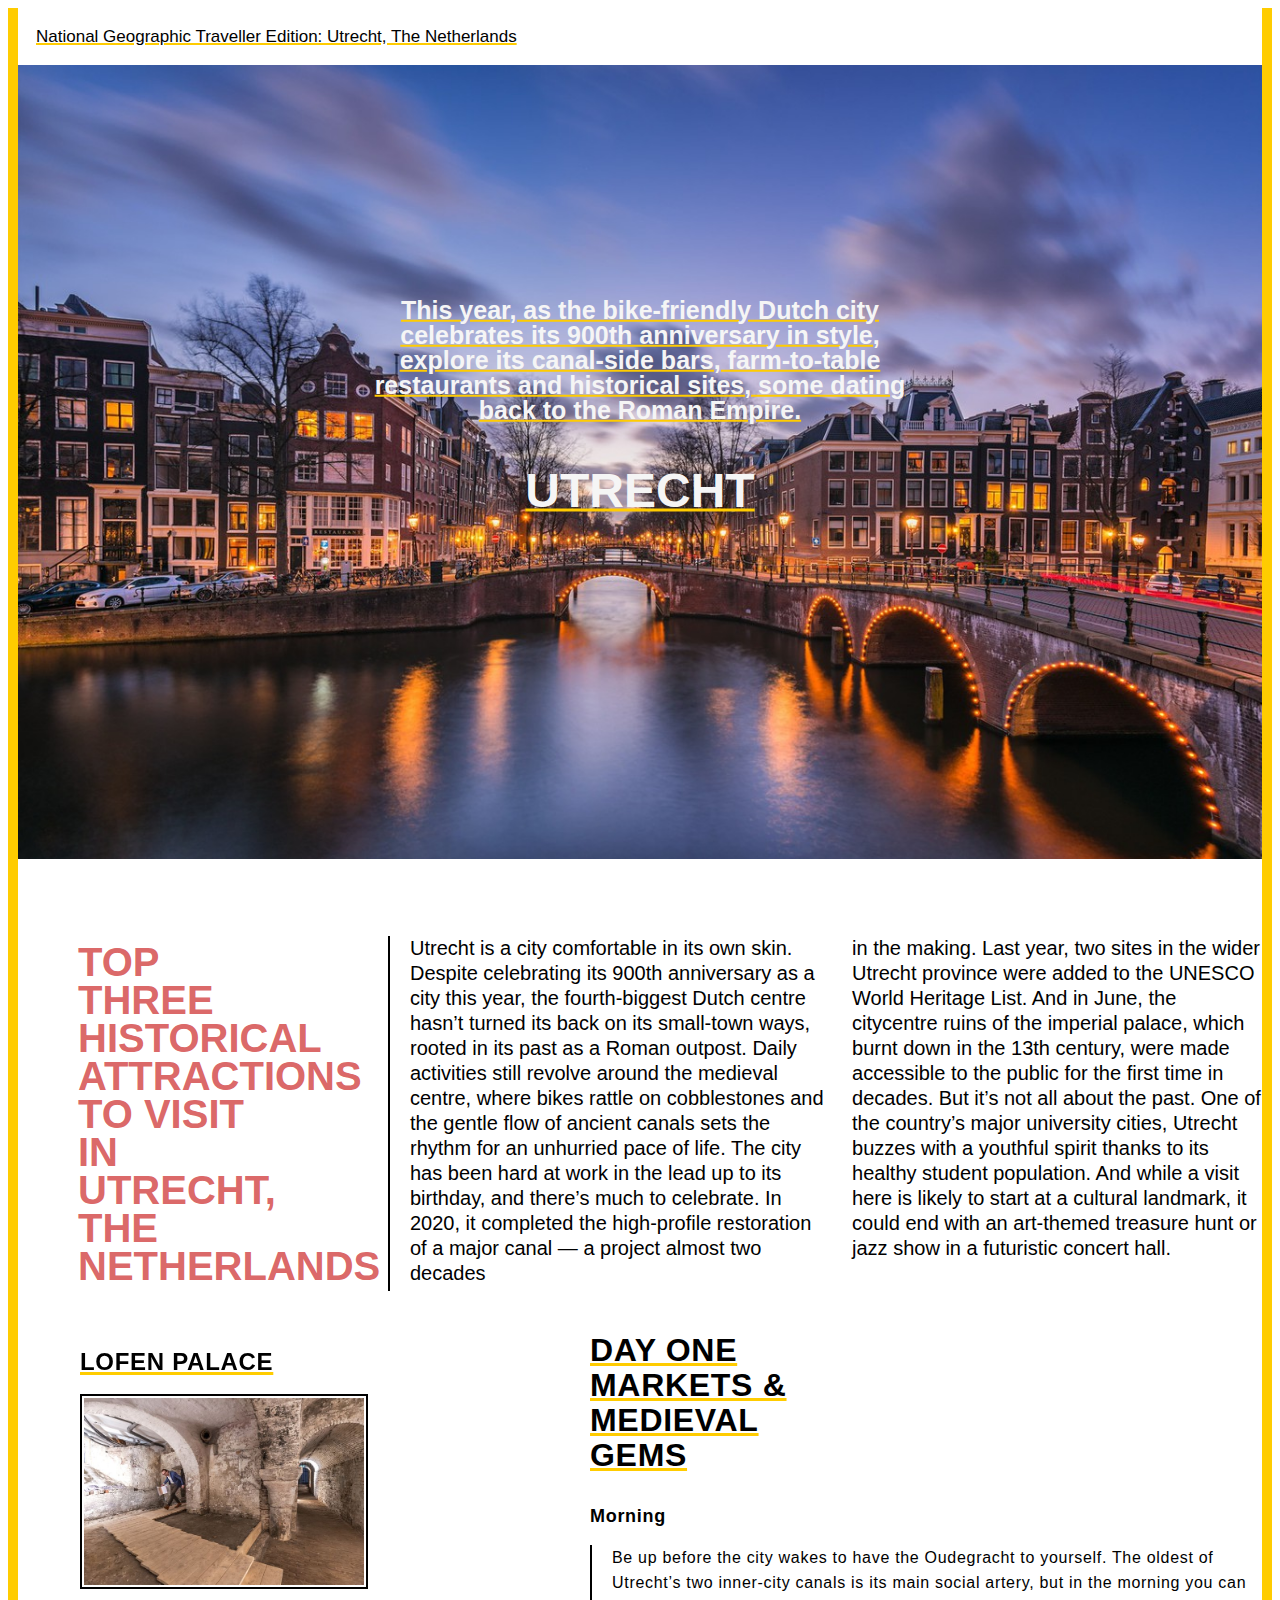
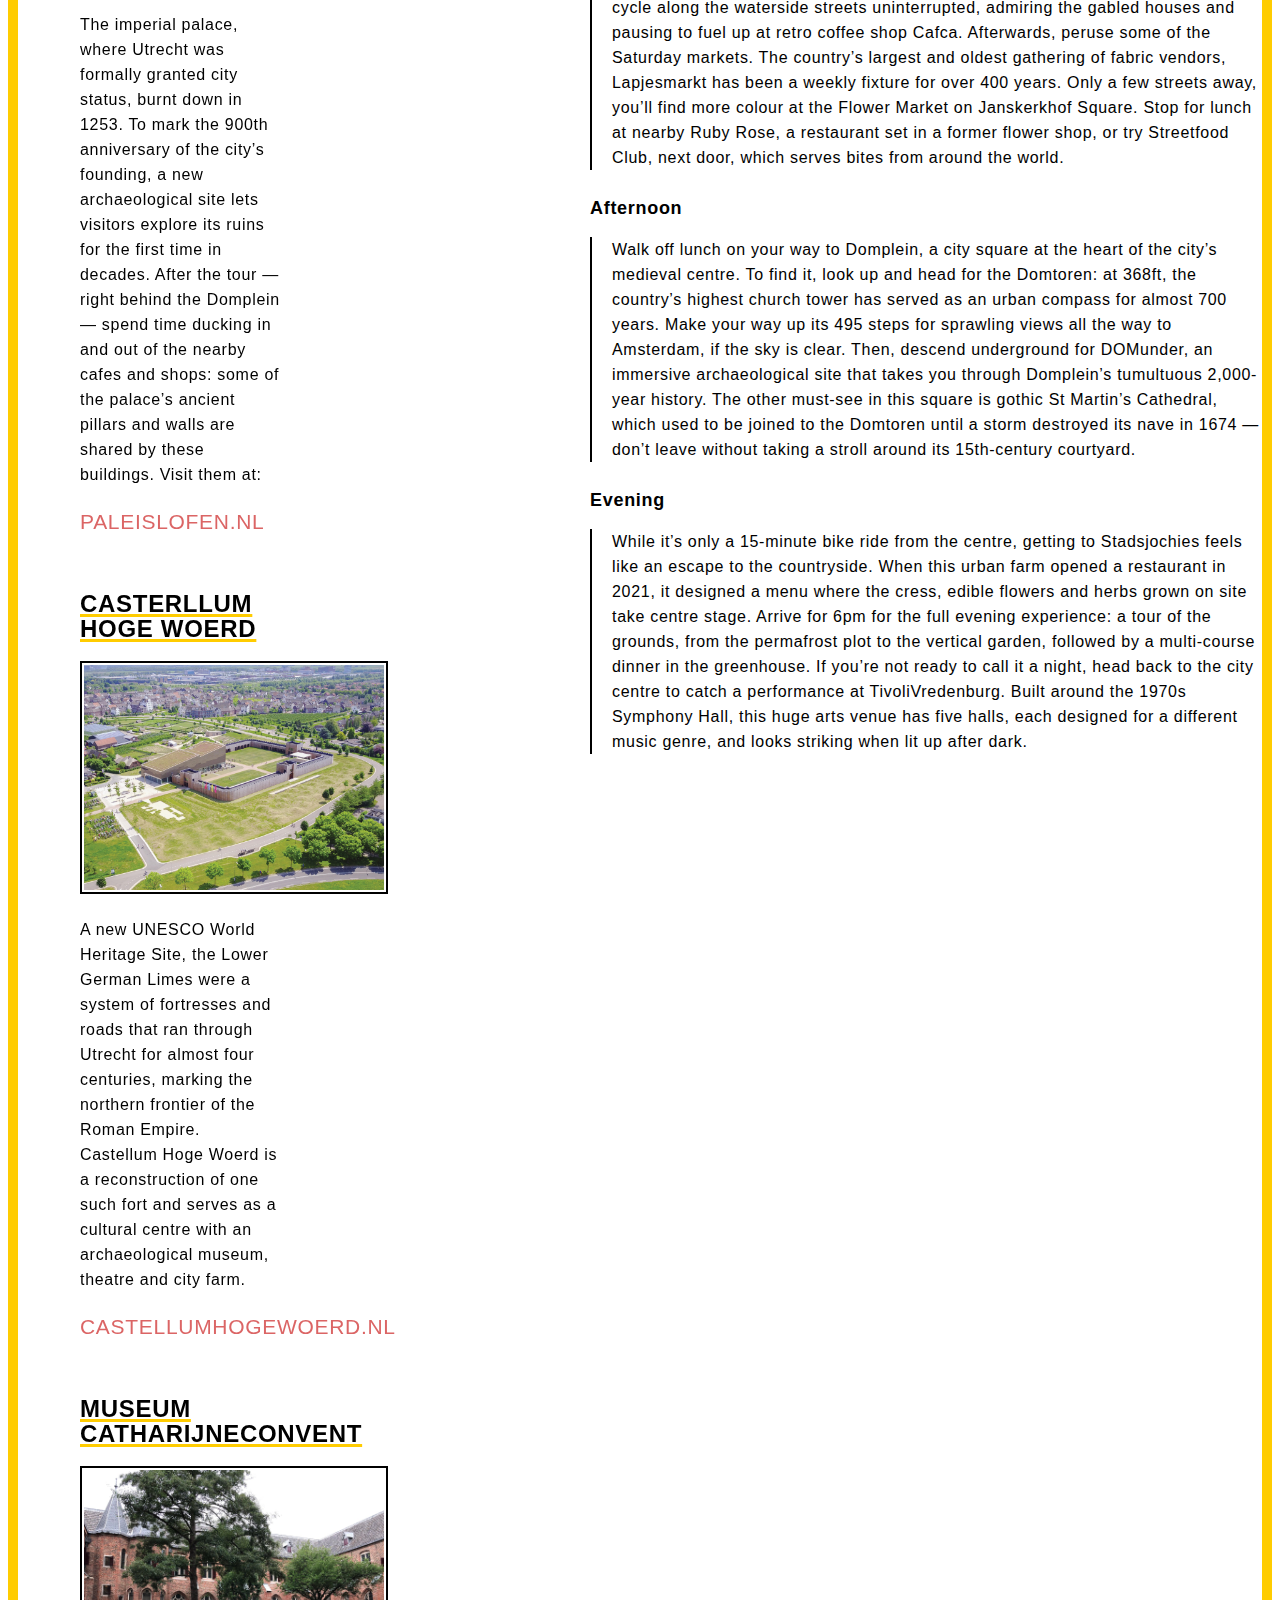
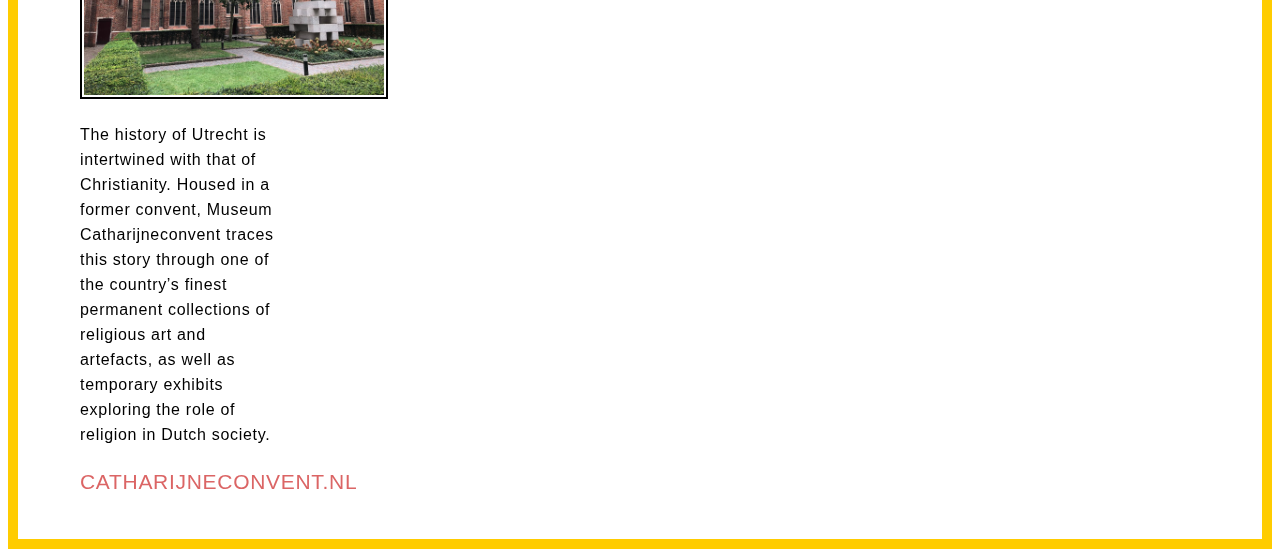
<file: index.html>
<!DOCTYPE html>
<html>

<head>
<meta charset="UTF-8">   
<meta name="viewport" content="width=device-width, initial-scale=1">
<link rel="stylesheet" href="stilark.css">

</head>



<body>

    <div class="topnav">
        <a href="#home">National Geographic Traveller Edition: Utrecht, The Netherlands</a>
      </div>

    <div id="bilde">
        <h2 class="temp">UTRECHT</h2>
        <img src="img/Utrecht.jpg" width="100%" style="border-bottom:50px solid rgba(255, 255, 255, 0.963)">
        <div id="hero-tekst">
        <h2 class="temp2">This year, as the bike-friendly Dutch city celebrates its 900th anniversary
            in style, explore its canal-side bars, farm-to-table restaurants and historical
            sites, some dating back to the Roman Empire.</h2>
        </div>
    </div>

    <div class="main">

        <h1 class="rødt">TOP THREE HISTORICAL ATTRACTIONS TO VISIT IN UTRECHT, THE NETHERLANDS </h1>
       
        <p style="border-left: 2px solid black">Utrecht is a city comfortable in its own skin.
            Despite celebrating its 900th anniversary as a
            city this year, the fourth-biggest Dutch centre
            hasn’t turned its back on its small-town ways,
            rooted in its past as a Roman outpost. Daily
            activities still revolve around the medieval
            centre, where bikes rattle on cobblestones
            and the gentle flow of ancient canals sets the
            rhythm for an unhurried pace of life.
            The city has been hard at work in the lead up
            to its birthday, and there’s much to celebrate. In
            2020, it completed the high-profile restoration
            of a major canal — a project almost two decades</p>
        <p>in the making. Last year, two sites in the wider
            Utrecht province were added to the UNESCO
            World Heritage List. And in June, the citycentre ruins of the imperial palace, which burnt
            down in the 13th century, were made accessible
            to the public for the first time in decades.
            But it’s not all about the past. One of the
            country’s major university cities, Utrecht
            buzzes with a youthful spirit thanks to its
            healthy student population. And while a visit
            here is likely to start at a cultural landmark, it
            could end with an art-themed treasure hunt or
            jazz show in a futuristic concert hall.</p>
  
      </div>
      
      <div class="float">
        <h1 class="sidebarSkrift" style="text-decoration:underline 3px; text-decoration-color:rgb(255, 204, 0); line-height: 35px;">DAY ONE MARKETS & MEDIEVAL GEMS</h1>
        <h2 class="underoverskrift" >Morning</h2>
         <p style="font-family:'Lato', sans-serif; line-height: 25px;">
            Be up before the city wakes to have
            the Oudegracht to yourself. The
            oldest of Utrecht’s two inner-city
            canals is its main social artery, but in
            the morning you can cycle along the
            waterside streets uninterrupted,
            admiring the gabled houses and
            pausing to fuel up at retro coffee
            shop Cafca. Afterwards, peruse
            some of the Saturday markets.
            The country’s largest and oldest
            gathering of fabric vendors,
            Lapjesmarkt has been a weekly
            fixture for over 400 years. Only a
            few streets away, you’ll find more
            colour at the Flower Market on
            Janskerkhof Square. Stop for lunch
            at nearby Ruby Rose, a restaurant
            set in a former flower shop, or try
            Streetfood Club, next door, which
            serves bites from around the world. </p>
        <h2 class="underoverskrift" >Afternoon</h2>
         <p style="font-family:'Lato', sans-serif; line-height: 25px;">
            Walk off lunch on your way to
            Domplein, a city square at the
            heart of the city’s medieval centre.
            To find it, look up and head for the
            Domtoren: at 368ft, the country’s
            highest church tower has served
            as an urban compass for almost
            700 years. Make your way up its
            495 steps for sprawling views all
            the way to Amsterdam, if the sky is
            clear. Then, descend underground
            for DOMunder, an immersive
            archaeological site that takes you
            through Domplein’s tumultuous
            2,000-year history. The other
            must-see in this square is gothic St
            Martin’s Cathedral, which used to
            be joined to the Domtoren until a
            storm destroyed its nave in 1674
            — don’t leave without taking a stroll
            around its 15th-century courtyard.</p>
        <h2 class="underoverskrift" >Evening</h2>
         <p style="font-family:'Lato', sans-serif; line-height: 25px;">
            While it’s only a 15-minute bike
            ride from the centre, getting to
            Stadsjochies feels like an escape to
            the countryside. When this urban
            farm opened a restaurant in 2021, it
            designed a menu where the cress,
            edible flowers and herbs grown on
            site take centre stage. Arrive for
            6pm for the full evening experience:
            a tour of the grounds, from the
            permafrost plot to the vertical
            garden, followed by a multi-course
            dinner in the greenhouse. If you’re
            not ready to call it a night, head
            back to the city centre to catch a
            performance at TivoliVredenburg.
            Built around the 1970s Symphony
            Hall, this huge arts venue has five
            halls, each designed for a different
            music genre, and looks striking
            when lit up after dark.  </p>
        </div>   
    <div class="sidenav">
  
        <h2 class="sidebarSkrift" style="text-decoration:underline 3px; text-decoration-color:rgb(255, 204, 0); margin-top: 30px;">LOFEN PALACE</h2>
        <img src="img/Paleis.jpg" class="bilde" height="280px" width="280px" >
        <p class="sidebarSkrift" style="font-family:'Lato', sans-serif; line-height: 25px;"> The imperial palace, where
            Utrecht was formally
            granted city status, burnt
            down in 1253. To mark the
            900th anniversary of the
            city’s founding, a new
            archaeological site lets
            visitors explore its ruins for
            the first time in decades.
            After the tour — right
            behind the Domplein
            — spend time ducking in and
            out of the nearby cafes and
            shops: some of the palace’s
            ancient pillars and walls are
            shared by these buildings.
            Visit them at:</p>
            <input type=button class="rødButton" onClick="location.href='paleislofen.nl'" value='PALEISLOFEN.NL'>

            <h2 class="sidebarSkrift" style="text-decoration:underline 3px; text-decoration-color:rgb(255, 204, 0);">CASTERLLUM HOGE WOERD</h2>
            <img src="img/castellum.jpg" class="bilde" height="300px" width="300px">
            <p class="sidebarSkrift" style="font-family:'Lato', sans-serif; line-height: 25px;">A new UNESCO World
                Heritage Site, the Lower
                German Limes were a
                system of fortresses and
                roads that ran through
                Utrecht for almost four
                centuries, marking
                the northern frontier
                of the Roman Empire.
                Castellum Hoge Woerd
                is a reconstruction of one
                such fort and serves as
                a cultural centre with an
                archaeological museum,
                theatre and city farm. </p>
                <input type=button class="rødButton" onClick="location.href='castellumhogewoerd.nl'" value='CASTELLUMHOGEWOERD.NL'>
  
        <h2 class="sidebarSkrift" style="text-decoration:underline 3px; text-decoration-color:rgb(255, 204, 0);">MUSEUM CATHARIJNECONVENT</h2>
        <img src="img/convent.jpg" class="bilde" height="300px" width="300px" >
        <p class="sidebarSkrift" style="font-family:'Lato', sans-serif; line-height: 25px;">The history of Utrecht is
            intertwined with that of
            Christianity. Housed in a
            former convent, Museum
            Catharijneconvent traces
            this story through one
            of the country’s finest
            permanent collections of
            religious art and artefacts,
            as well as temporary
            exhibits exploring the role
            of religion in Dutch society.</p>
            <input type=button class="rødButton" onClick="location.href='CATHARIJNECONVENT.NL'" value='CATHARIJNECONVENT.NL'>
    </div>
        



            
    

     
        
      



</body>
</html>
</file>
<file: stilark.css>
body { /*alt rundt nettsiden*/
    font-family: 'Segoe UI', Tahoma, Geneva, Verdana, sans-serif;
    line-height: 25px;
    border-bottom: 10px solid rgb(255, 204, 0) ;
    border-right: 10px solid rgb(255, 204, 0) ;
    border-left: 10px solid rgb(255, 204, 0) ;
  }
  
  .sidenav { /*hele sidebar div'en*/
    width: 200px;
    position:sticky;
    z-index: auto;
    left: 80px;
    overflow-x: hidden;
    padding: 8px 0;
    display: inline-table;
  }

  .sidebarSkrift {
    font-family:'Segoe UI', Tahoma, Geneva, Verdana, sans-serif;
    letter-spacing: 0.7px;
    inline-size: 200px;
  }
  
  
  .main { /*første og andre avsnitt-div'en*/
    font-size: 20px; 
    text-align: left;
    display: inline-flex;
  
  }
  .main p {
    max-width: 500px;
    font-size: 20px;
    padding-left: 20px;
  }
 
  .temp {
    font-size: 3rem;
        position: absolute;
        top: 50%;
        left: 50%;
        transform: translate(-50%, -50%);
      font-family: 'Segoe UI', Tahoma, Geneva, Verdana, sans-serif;
      color: whitesmoke;
      text-decoration:underline 3px; text-decoration-color:rgb(255, 204, 0);
      
  }
  .temp2{
    font-size: 25px; 
    padding: 0px 40px;
    text-align: center;
 
  }
  .rødt { /*røde overskriften på sidebar*/
    color:rgba(216, 90, 90, 0.932);
    line-height: 38px;
    max-width: 200px;
    margin-left: 60px;
    position: static;
    margin-right: 110px;
  }
  
  .rødButton { 
    padding: 0;
    border: none;
    background: none;
    color:rgba(216, 90, 90, 0.932);
    line-height: 38px;
    font-family:'Segoe UI', Tahoma, Geneva, Verdana, sans-serif;
    letter-spacing: 0.7px;
    font-size:21px;
    margin-bottom: 30px;

  }
  .rødButton:hover { /*når du tar musen over linkene i sidebar*/
    background-color: rgb(255, 204, 0);
    color:black;
    transition: 0.5s;
  }

  .topnav { /*toppen av nettsiden*/
    background-color: white;
    overflow: hidden;
    padding: 2px;
  }
  
  .topnav a { /*"logoen" øverst til venstre*/
    float: left;
    color: black;
    text-align: center;
    padding: 14px 16px;
    text-decoration: underline 2px;
    text-decoration-color: rgb(255, 204, 0);
    font-size: 17px;
    font-family: 'Segoe UI', Tahoma, Geneva, Verdana, sans-serif;
  }

  .underoverskrift { 
    font-family:'Segoe UI', Tahoma, Geneva, Verdana, sans-serif;
    letter-spacing: 0.7px;
    font-size: large;
    padding-top: 10px;
    
  }
  
  #hero-tekst { /*teksten til bildet*/
    text-align: center;
    position: absolute;
    top: 40%;
    left: 50%;
    transform: translate(-50%, -50%);
    color: whitesmoke;
    text-decoration: underline 2px rgb(255, 204, 0);
  }

  .bilde { /*bildene til venstre i sidebar*/
    padding:2px; 
    border: 2px solid black;
    height:auto;
  }

  .float {
    float:right;    /*Dette tilhører skriften til Day one market, aka main skrift*/
  }

  .float p {
      font-family:'Segoe UI', Tahoma, Geneva, Verdana, sans-serif;
      letter-spacing: 0.7px;
      inline-size: 650px;
      border-left: 2px solid black;
      padding-left: 20px;
      display: fixed;
          
  }
</file>
